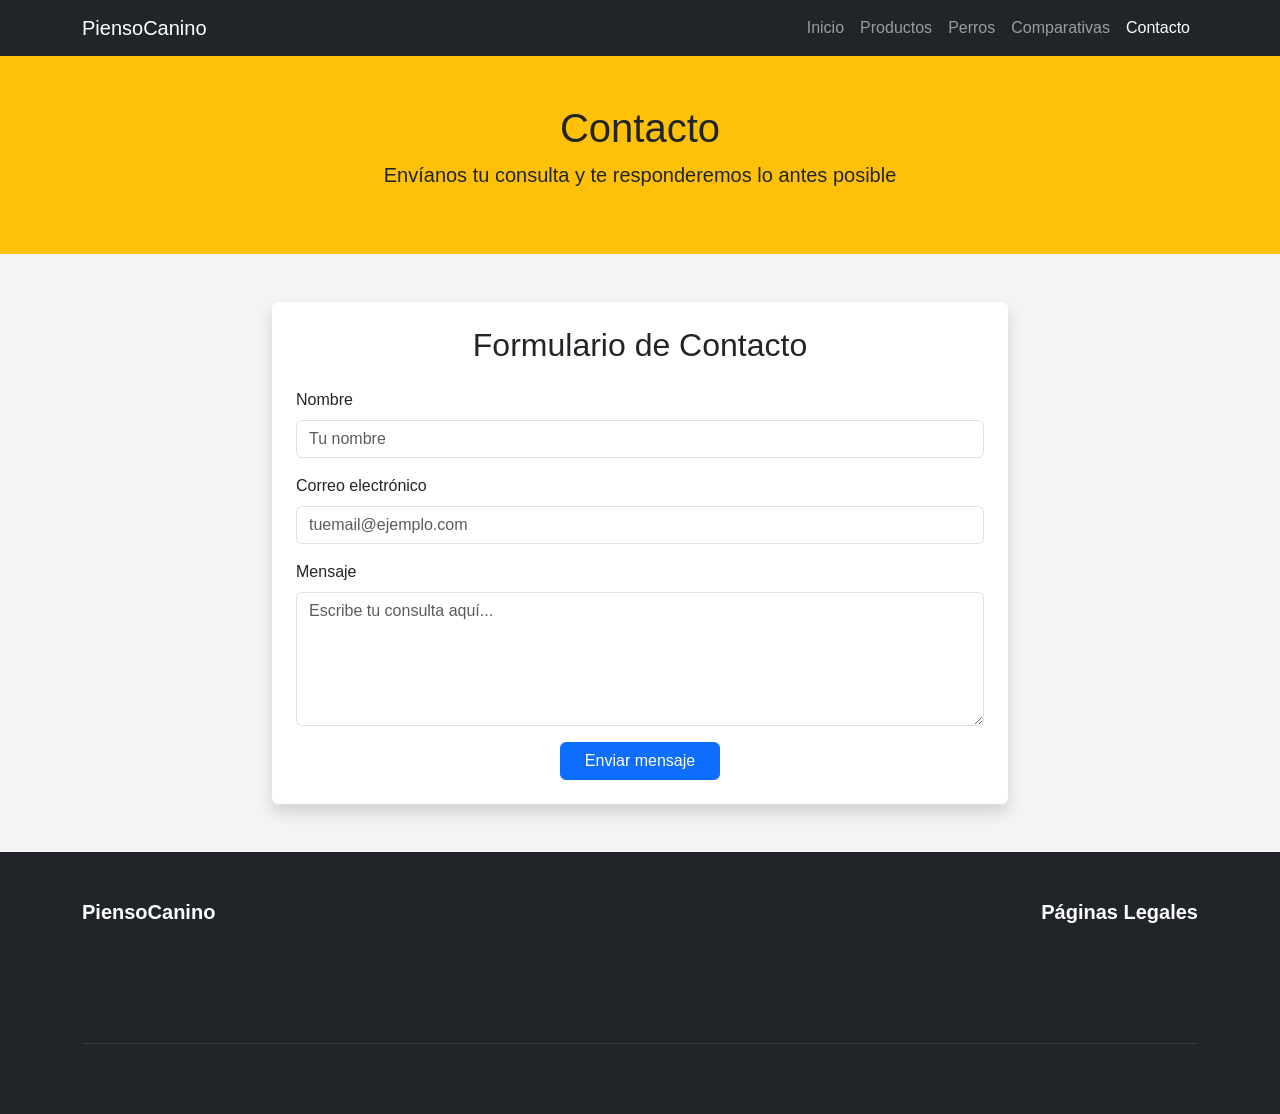
<file: contacto.html>
<!DOCTYPE html>
<html lang="es">
<head>
    <meta charset="UTF-8">
    <meta name="viewport" content="width=device-width, initial-scale=1">
    <title>PiensoCanino - Contacto</title>

    <!-- Bootstrap CSS -->
    <link href="https://cdn.jsdelivr.net/npm/bootstrap@5.0.2/dist/css/bootstrap.min.css" 
    rel="stylesheet" 
    integrity="sha384-EVSTQN3/azprG1Anm3QDgpJLIm9Nao0Yz1ztcQTwFspd3yD65VohhpuuCOmLASjC" 
    crossorigin="anonymous">

    <!-- Bootstrap Icons -->
    <link rel="stylesheet" href="https://cdn.jsdelivr.net/npm/bootstrap-icons@1.13.1/font/bootstrap-icons.min.css">

    <!-- CSS personalizado -->
    <link rel="stylesheet" href="estilos.css">
</head>
</head>

<body>

    <!-- NAVBAR -->
    <nav class="navbar navbar-expand-lg navbar-dark bg-dark">
        <div class="container">
            <a class="navbar-brand" href="index.html">PiensoCanino</a>

            <button class="navbar-toggler" type="button" data-bs-toggle="collapse" 
                    data-bs-target="#navbarNav" aria-controls="navbarNav" 
                    aria-expanded="false" aria-label="Toggle navigation">
                <span class="navbar-toggler-icon"></span>
            </button>

            <div class="collapse navbar-collapse" id="navbarNav">
                <ul class="navbar-nav ms-auto">

                    <li class="nav-item">
                        <a class="nav-link" href="index.html">Inicio</a>
                    </li>

                    <li class="nav-item">
                        <a class="nav-link" href="productos.html">Productos</a>
                    </li>

                    <li class="nav-item">
                        <a class="nav-link" href="perros.html">Perros</a>
                    </li>

                    <li class="nav-item">
                        <a class="nav-link" href="comparativas.html">Comparativas</a>
                    </li>

                    <li class="nav-item">
                        <a class="nav-link active" href="contacto.html">Contacto</a>
                    </li>

                </ul>
            </div>
        </div>
    </nav>

    <!-- HEADER -->
    <header class="bg-warning text-dark text-center py-5">
        <h1>Contacto</h1>
        <p class="lead">Envíanos tu consulta y te responderemos lo antes posible</p>
    </header>

    <!-- FORMULARIO -->
    <div class="container my-5">

        <div class="row justify-content-center">
            <div class="col-md-8">

                <div class="card shadow">
                    <div class="card-body p-4">

                        <h2 class="mb-4 text-center">Formulario de Contacto</h2>

                        <form>

                            <!-- Nombre -->
                            <div class="mb-3">
                                <label for="nombre" class="form-label">Nombre</label>
                                <input type="text" class="form-control" id="nombre" 
                                       placeholder="Tu nombre" required>
                            </div>

                            <!-- Email -->
                            <div class="mb-3">
                                <label for="email" class="form-label">Correo electrónico</label>
                                <input type="email" class="form-control" id="email" 
                                       placeholder="tuemail@ejemplo.com" required>
                            </div>

                            <!-- Mensaje -->
                            <div class="mb-3">
                                <label for="mensaje" class="form-label">Mensaje</label>
                                <textarea class="form-control" id="mensaje" rows="5" 
                                          placeholder="Escribe tu consulta aquí..." required></textarea>
                            </div>

                            <!-- Botón -->
                            <div class="text-center">
                                <button type="submit" class="btn btn-primary px-4">
                                    Enviar mensaje
                                </button>
                            </div>

                        </form>

                    </div>
                </div>

            </div>
        </div>

    </div>

    <!-- FOOTER CON AVISO LEGAL OBLIGATORIO DE AMAZON -->
    <footer class="bg-dark text-white pt-5 pb-4">
        <div class="container">
            <div class="row g-4">
                <div class="col-md-6 text-center text-md-start">
                    <h5 class="fw-bold text-white mb-3">PiensoCanino</h5>
                    <p class="small text-muted mb-3">
                        En calidad de Afiliado de Amazon, este sitio web obtiene ingresos por las compras adscritas que cumplen los requisitos aplicables. Amazon y el logotipo de Amazon son marcas comerciales de Amazon.com, Inc. o sus filiales.
                    </p>
                </div>
                <div class="col-md-6 text-center text-md-end">
                    <h5 class="fw-bold text-white mb-3">Páginas Legales</h5>
                    <ul class="list-unstyled small">
                        <li><a href="aviso-legal.html" class="text-muted text-decoration-none">Aviso Legal</a></li>
                        <li><a href="politica-privacidad.html" class="text-muted text-decoration-none">Política de Privacidad</a></li>
                        <li><a href="politica-cookies.html" class="text-muted text-decoration-none">Política de Cookies</a></li>
                    </ul>
                </div>
            </div>
            <hr class="my-4 border-secondary">
            <div class="text-center small text-muted">
                <p class="mb-0">&copy; 2026 PiensoCanino. Todos los derechos reservados.</p>
            </div>
        </div>
    </footer>

    <!-- Bootstrap JS -->
    <script 
        src="https://cdn.jsdelivr.net/npm/bootstrap@5.3.2/dist/js/bootstrap.bundle.min.js">
    </script>

</body>
</html>
</file>
<file: estilos.css>
/* ------------------------------
   ESTILOS GENERALES
--------------------------------*/
body {
    font-family: Arial, sans-serif;
    background: #f4f4f4;
    color: #333;
}

img {
    max-width: 100%;
    height: auto;
}

html {
    scroll-behavior: smooth;
}

section {
    scroll-margin-top: 90px;
}

/* ------------------------------
   HERO
--------------------------------*/
.hero {
    min-height: 90vh;
    background: url("img/istockphoto-467923438-612x612.jpeg") center center;
    background-size: cover;
    background-repeat: no-repeat;
    display: flex;
    align-items: center;
    position: relative;
}

.hero::before {
    content: "";
    position: absolute;
    inset: 0;
    background: rgba(0, 0, 0, .45);
}

.hero .container {
    position: relative;
    z-index: 2;
}

.hero h1 {
    text-shadow: 2px 2px 8px rgba(0, 0, 0, .5);
}

.hero p {
    text-shadow: 1px 1px 5px rgba(0, 0, 0, .5);
}

/* ------------------------------
   TITULOS DE SECCION
--------------------------------*/
section h2 {
    font-weight: bold;
    color: #222;
}

/* ------------------------------
   PRODUCTOS DESTACADOS
--------------------------------*/
.card {
    border: none;
    transition: transform .2s ease, box-shadow .2s ease;
}

.card:hover {
    transform: translateY(-5px);
    box-shadow: 0 10px 25px rgba(0,0,0,.15);
}

.card-title {
    font-weight: bold;
    color: #222;
}

/* ------------------------------
   SERVICIOS / ICONOS
--------------------------------*/
#servicios i,
#elegirnos i {
    color: #0d6efd;
    transition: transform .2s ease;
}

#servicios i:hover,
#elegirnos i:hover {
    transform: scale(1.15);
}

/* ------------------------------
   TESTIMONIOS
--------------------------------*/
#testimonios .p-4 {
    background: #fff;
    border-left: 4px solid #0d6efd;
    transition: transform .2s ease;
}

#testimonios .p-4:hover {
    transform: translateY(-5px);
}

/* ------------------------------
   FOOTER
--------------------------------*/
footer {
    text-align: center;
    background: #111;
    color: #eee;
}

footer p {
    margin: 0;
    font-size: 0.9rem;
}
</file>
